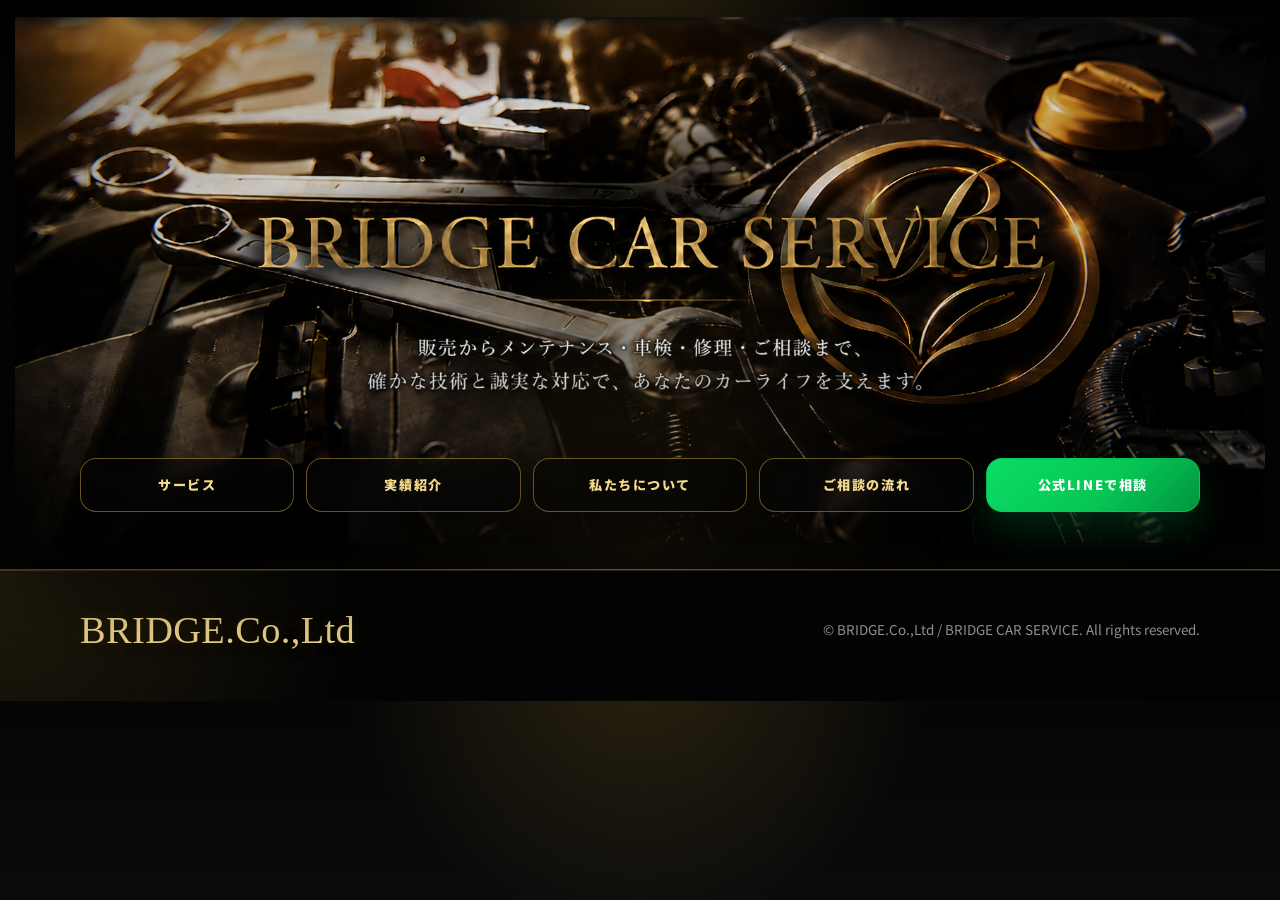
<file: index.html>
<!doctype html>
<html lang="ja">
  <head>
    <meta charset="utf-8" />
    <meta name="viewport" content="width=device-width, initial-scale=1" />
    <meta
      name="description"
      content="BRIDGE CAR SERVICEは、車販売・整備・修理・鈑金など車のご相談を公式LINEから受け付けています。車両状態・部品・作業内容を確認後にご案内します。"
    />
    <title>BRIDGE CAR SERVICE | 車のご相談は公式LINEへ</title>
    <link rel="preconnect" href="https://fonts.googleapis.com" />
    <link rel="preconnect" href="https://fonts.gstatic.com" crossorigin />
    <link
      href="https://fonts.googleapis.com/css2?family=Noto+Sans+JP:wght@400;500;700;900&display=swap"
      rel="stylesheet"
    />
    <link rel="stylesheet" href="style.css" />
  </head>
  <body class="home-page">
    <main>
      <section class="hero" aria-label="BRIDGE CAR SERVICE メインビジュアル">
        <div class="hero-media">
          <img
            class="hero-image"
            src="hero-bridge-car-service.png"
            alt="BRIDGE CAR SERVICE メインビジュアル"
          />
        </div>
        <div class="container hero-content">
          <nav class="home-link-grid" aria-label="専用ページへのリンク">
            <a class="nav-button" href="service.html">サービス</a>
            <a class="nav-button" href="works.html">実績紹介</a>
            <a class="nav-button" href="about.html">私たちについて</a>
            <a class="nav-button" href="flow.html">ご相談の流れ</a>
            <a class="nav-button nav-button-line" href="https://lin.ee/6rWbGmY" target="_blank" rel="noreferrer">公式LINEで相談</a>
          </nav>
        </div>
      </section>
    </main>

    <footer class="site-footer">
      <div class="container footer-inner">
        <a class="footer-brand" href="index.html" aria-label="BRIDGE.Co.,Ltd トップへ">BRIDGE.Co.,Ltd</a>
        <p>© BRIDGE.Co.,Ltd / BRIDGE CAR SERVICE. All rights reserved.</p>
      </div>
    </footer>

    <script src="script.js"></script>
  </body>
</html>
</file>
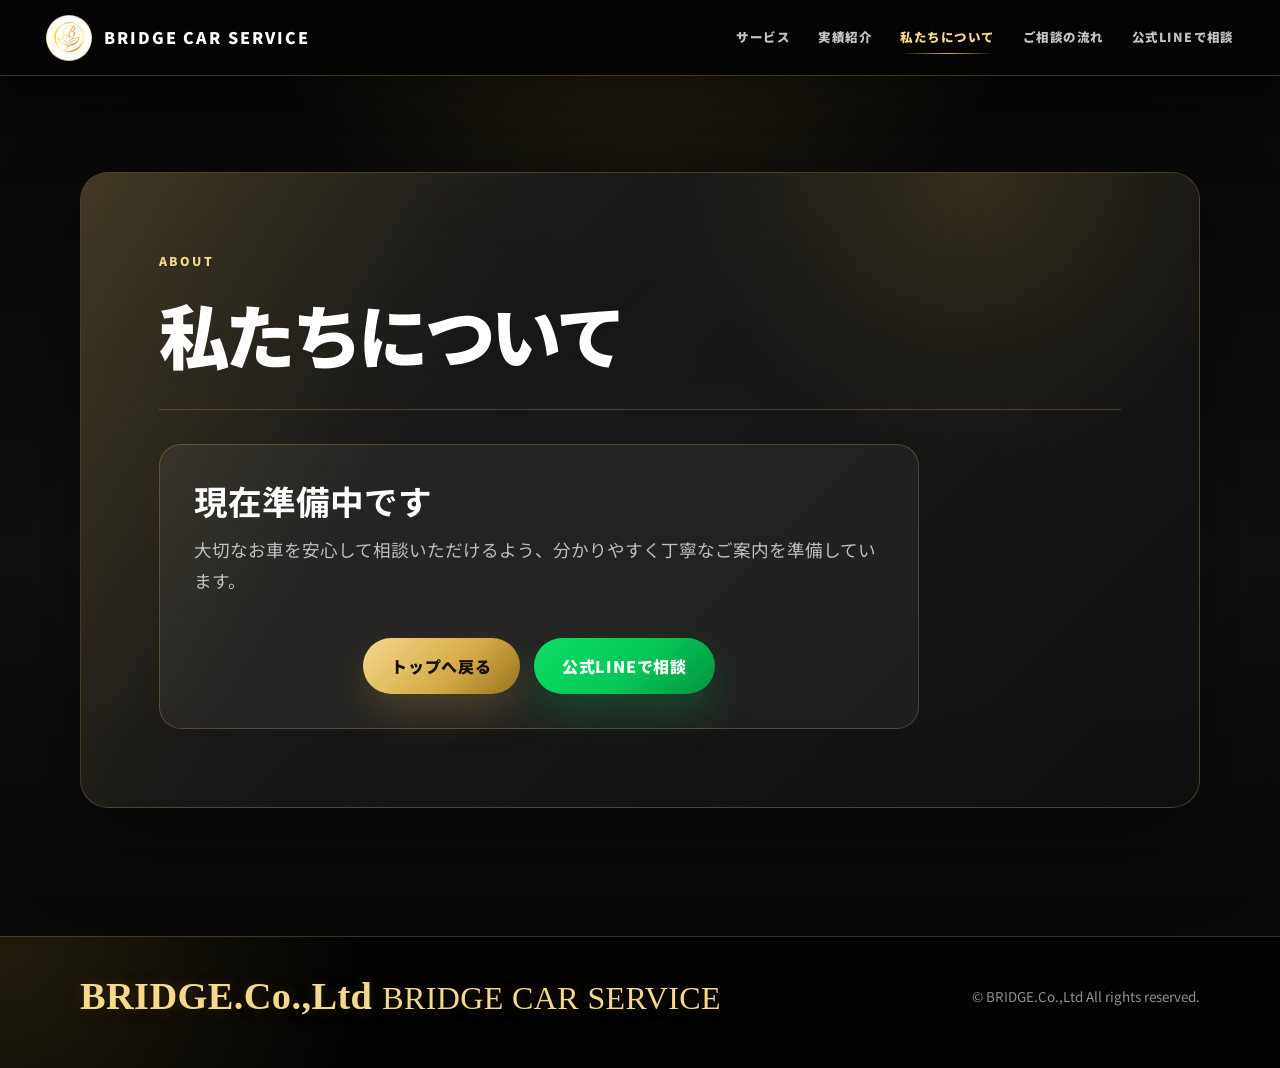
<file: about.html>
<!doctype html>
<html lang="ja">
  <head>
    <meta charset="utf-8" />
    <meta name="viewport" content="width=device-width, initial-scale=1" />
    <meta name="description" content="BRIDGE CAR SERVICEについてのページです。現在準備中です。" />
    <title>私たちについて | BRIDGE CAR SERVICE</title>
    <link rel="preconnect" href="https://fonts.googleapis.com" />
    <link rel="preconnect" href="https://fonts.gstatic.com" crossorigin />
    <link
      href="https://fonts.googleapis.com/css2?family=Noto+Sans+JP:wght@400;500;700;900&display=swap"
      rel="stylesheet"
    />
    <link rel="stylesheet" href="style.css" />
  </head>
  <body>
    <header class="site-header" data-header>
      <a class="brand" href="index.html" aria-label="BRIDGE CAR SERVICE トップへ">
        <img src="assets/bridge-logo.png" alt="BRIDGE CAR SERVICE ロゴ" class="brand-logo" />
        <span>BRIDGE CAR SERVICE</span>
      </a>
      <nav class="site-nav" aria-label="主要メニュー">
        <a href="service.html">サービス</a>
        <a href="works.html">実績紹介</a>
        <a href="about.html" aria-current="page">私たちについて</a>
        <a href="flow.html">ご相談の流れ</a>
        <a href="https://lin.ee/6rWbGmY" target="_blank" rel="noreferrer">公式LINEで相談</a>
      </nav>
    </header>

    <main class="page-main">
      <section class="container page-card" aria-label="私たちについて">
        <div class="page-title">
          <p class="eyebrow">ABOUT</p>
          <h1>私たちについて</h1>
        </div>
        <div class="notice-box">
          <h2>現在準備中です</h2>
          <p>大切なお車を安心して相談いただけるよう、分かりやすく丁寧なご案内を準備しています。</p>
          <div class="button-row">
            <a class="gold-button" href="index.html">トップへ戻る</a>
            <a class="line-button" href="https://lin.ee/6rWbGmY" target="_blank" rel="noreferrer">公式LINEで相談</a>
          </div>
        </div>
      </section>
    </main>

    <footer class="site-footer">
      <div class="container footer-inner">
        <a class="brand footer-brand" href="index.html" aria-label="BRIDGE CAR SERVICE トップへ">
          <img src="assets/bridge-logo.png" alt="BRIDGE CAR SERVICE ロゴ" class="brand-logo" />
          <span class="footer-brand-text">
            <strong>BRIDGE.Co.,Ltd</strong>
            <small>BRIDGE CAR SERVICE</small>
          </span>
        </a>
        <p>© BRIDGE.Co.,Ltd All rights reserved.</p>
      </div>
    </footer>

    <script src="script.js"></script>
  </body>
</html>
</file>
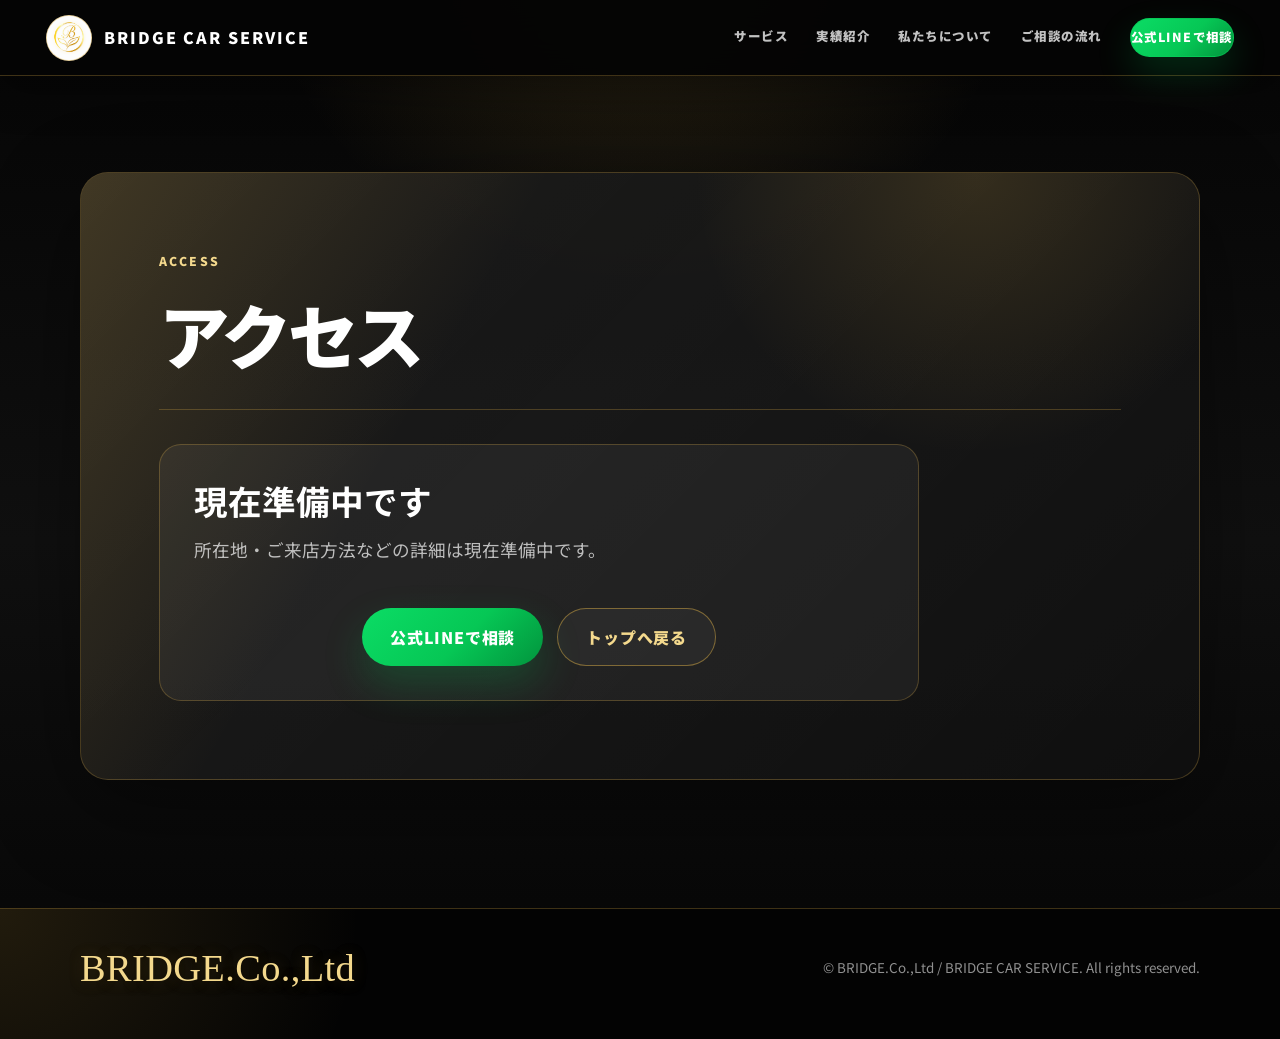
<file: access.html>
<!doctype html>
<html lang="ja">
  <head>
    <meta charset="utf-8" />
    <meta name="viewport" content="width=device-width, initial-scale=1" />
    <meta name="description" content="BRIDGE CAR SERVICEのアクセスページです。現在準備中です。" />
    <title>ACCESS | BRIDGE CAR SERVICE</title>
    <link rel="preconnect" href="https://fonts.googleapis.com" />
    <link rel="preconnect" href="https://fonts.gstatic.com" crossorigin />
    <link
      href="https://fonts.googleapis.com/css2?family=Noto+Sans+JP:wght@400;500;700;900&display=swap"
      rel="stylesheet"
    />
    <link rel="stylesheet" href="style.css" />
  </head>
  <body>
    <header class="site-header" data-header>
      <a class="brand" href="index.html" aria-label="BRIDGE CAR SERVICE トップへ">
        <img src="assets/bridge-logo.png" alt="BRIDGE CAR SERVICE ロゴ" class="brand-logo" />
        <span>BRIDGE CAR SERVICE</span>
      </a>
      <nav class="site-nav" aria-label="主要メニュー">
        <a href="service.html">サービス</a>
        <a href="works.html">実績紹介</a>
        <a href="about.html">私たちについて</a>
        <a href="flow.html">ご相談の流れ</a>
        <a class="site-nav-line" href="https://lin.ee/6rWbGmY" target="_blank" rel="noreferrer">公式LINEで相談</a>
      </nav>
    </header>

    <main class="page-main">
      <section class="container page-card" aria-label="アクセス">
        <div class="page-title">
          <p class="eyebrow">ACCESS</p>
          <h1>アクセス</h1>
        </div>
        <div class="notice-box">
          <h2>現在準備中です</h2>
          <p>所在地・ご来店方法などの詳細は現在準備中です。</p>
          <div class="button-row">
            <a class="line-button" href="https://lin.ee/6rWbGmY" target="_blank" rel="noreferrer">公式LINEで相談</a>
            <a class="outline-button" href="index.html">トップへ戻る</a>
          </div>
        </div>
      </section>
    </main>

    <footer class="site-footer">
      <div class="container footer-inner">
        <a class="brand footer-brand" href="index.html" aria-label="BRIDGE CAR SERVICE トップへ">
          <img src="assets/bridge-logo.png" alt="BRIDGE CAR SERVICE ロゴ" class="brand-logo" />
          <span class="footer-brand-text">
            <span class="footer-company">BRIDGE.Co.,Ltd</span>
            <span class="footer-service">BRIDGE CAR SERVICE</span>
          </span>
        </a>
        <p>© BRIDGE.Co.,Ltd / BRIDGE CAR SERVICE. All rights reserved.</p>
      </div>
    </footer>

    <script src="script.js"></script>
  </body>
</html>
</file>
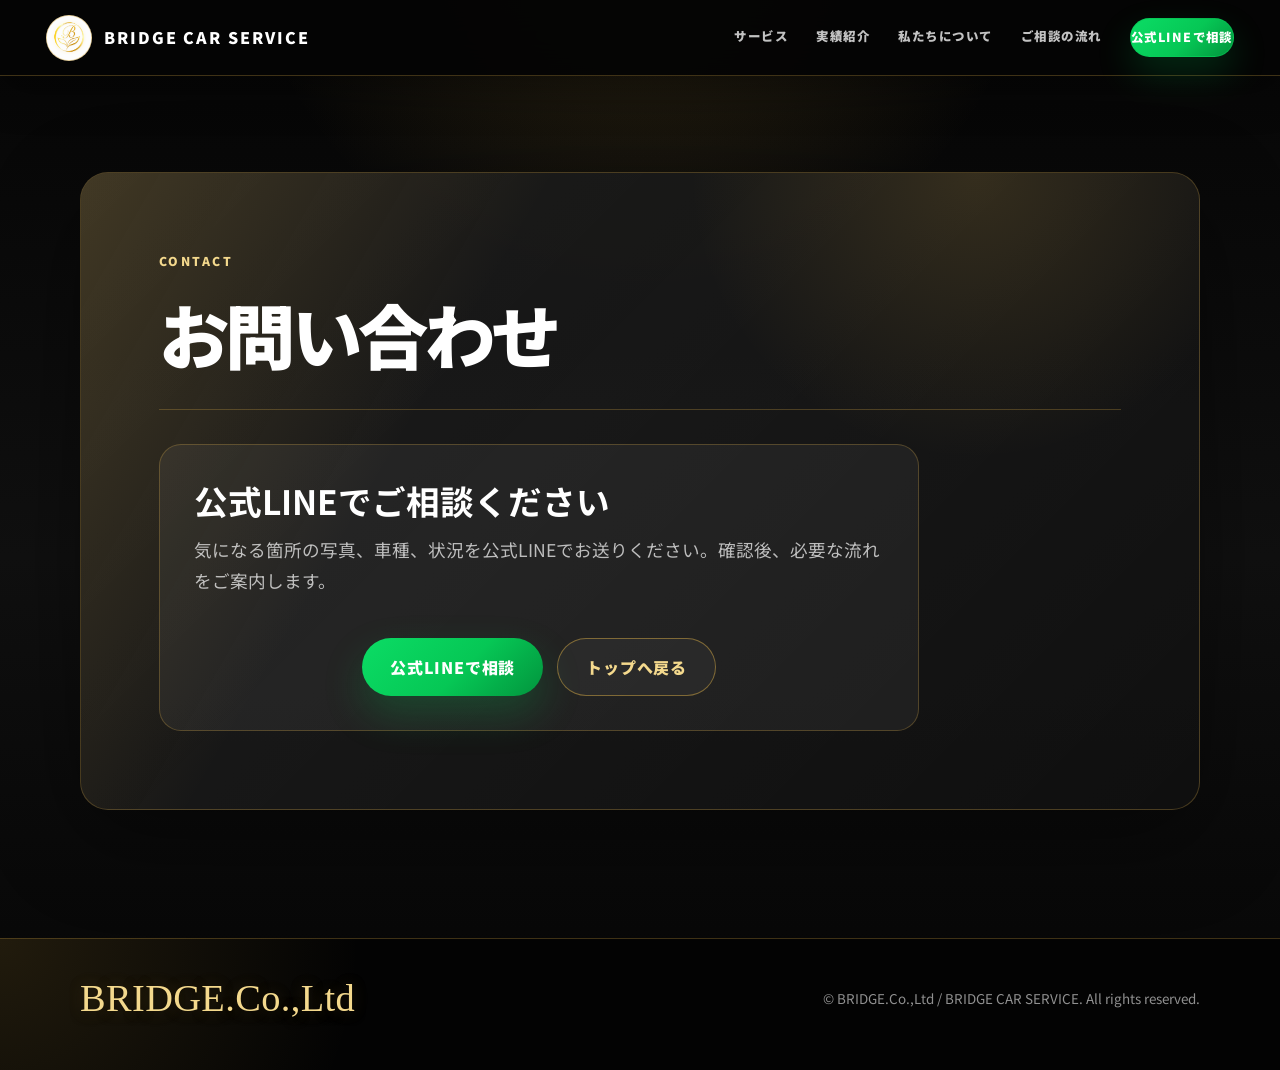
<file: contact.html>
<!doctype html>
<html lang="ja">
  <head>
    <meta charset="utf-8" />
    <meta name="viewport" content="width=device-width, initial-scale=1" />
    <meta name="description" content="BRIDGE CAR SERVICEへのお問い合わせは公式LINEに集約しています。" />
    <title>CONTACT | BRIDGE CAR SERVICE</title>
    <link rel="preconnect" href="https://fonts.googleapis.com" />
    <link rel="preconnect" href="https://fonts.gstatic.com" crossorigin />
    <link
      href="https://fonts.googleapis.com/css2?family=Noto+Sans+JP:wght@400;500;700;900&display=swap"
      rel="stylesheet"
    />
    <link rel="stylesheet" href="style.css" />
  </head>
  <body>
    <header class="site-header" data-header>
      <a class="brand" href="index.html" aria-label="BRIDGE CAR SERVICE トップへ">
        <img src="assets/bridge-logo.png" alt="BRIDGE CAR SERVICE ロゴ" class="brand-logo" />
        <span>BRIDGE CAR SERVICE</span>
      </a>
      <nav class="site-nav" aria-label="主要メニュー">
        <a href="service.html">サービス</a>
        <a href="works.html">実績紹介</a>
        <a href="about.html">私たちについて</a>
        <a href="flow.html">ご相談の流れ</a>
        <a class="site-nav-line" href="https://lin.ee/6rWbGmY" target="_blank" rel="noreferrer">公式LINEで相談</a>
      </nav>
    </header>

    <main class="page-main">
      <section class="container page-card" aria-label="お問い合わせ">
        <div class="page-title">
          <p class="eyebrow">CONTACT</p>
          <h1>お問い合わせ</h1>
        </div>
        <div class="notice-box">
          <h2>公式LINEでご相談ください</h2>
          <p>気になる箇所の写真、車種、状況を公式LINEでお送りください。確認後、必要な流れをご案内します。</p>
          <div class="button-row">
            <a class="line-button" href="https://lin.ee/6rWbGmY" target="_blank" rel="noreferrer">公式LINEで相談</a>
            <a class="outline-button" href="index.html">トップへ戻る</a>
          </div>
        </div>
      </section>
    </main>

    <footer class="site-footer">
      <div class="container footer-inner">
        <a class="brand footer-brand" href="index.html" aria-label="BRIDGE CAR SERVICE トップへ">
          <img src="assets/bridge-logo.png" alt="BRIDGE CAR SERVICE ロゴ" class="brand-logo" />
          <span class="footer-brand-text">
            <span class="footer-company">BRIDGE.Co.,Ltd</span>
            <span class="footer-service">BRIDGE CAR SERVICE</span>
          </span>
        </a>
        <p>© BRIDGE.Co.,Ltd / BRIDGE CAR SERVICE. All rights reserved.</p>
      </div>
    </footer>

    <script src="script.js"></script>
  </body>
</html>
</file>
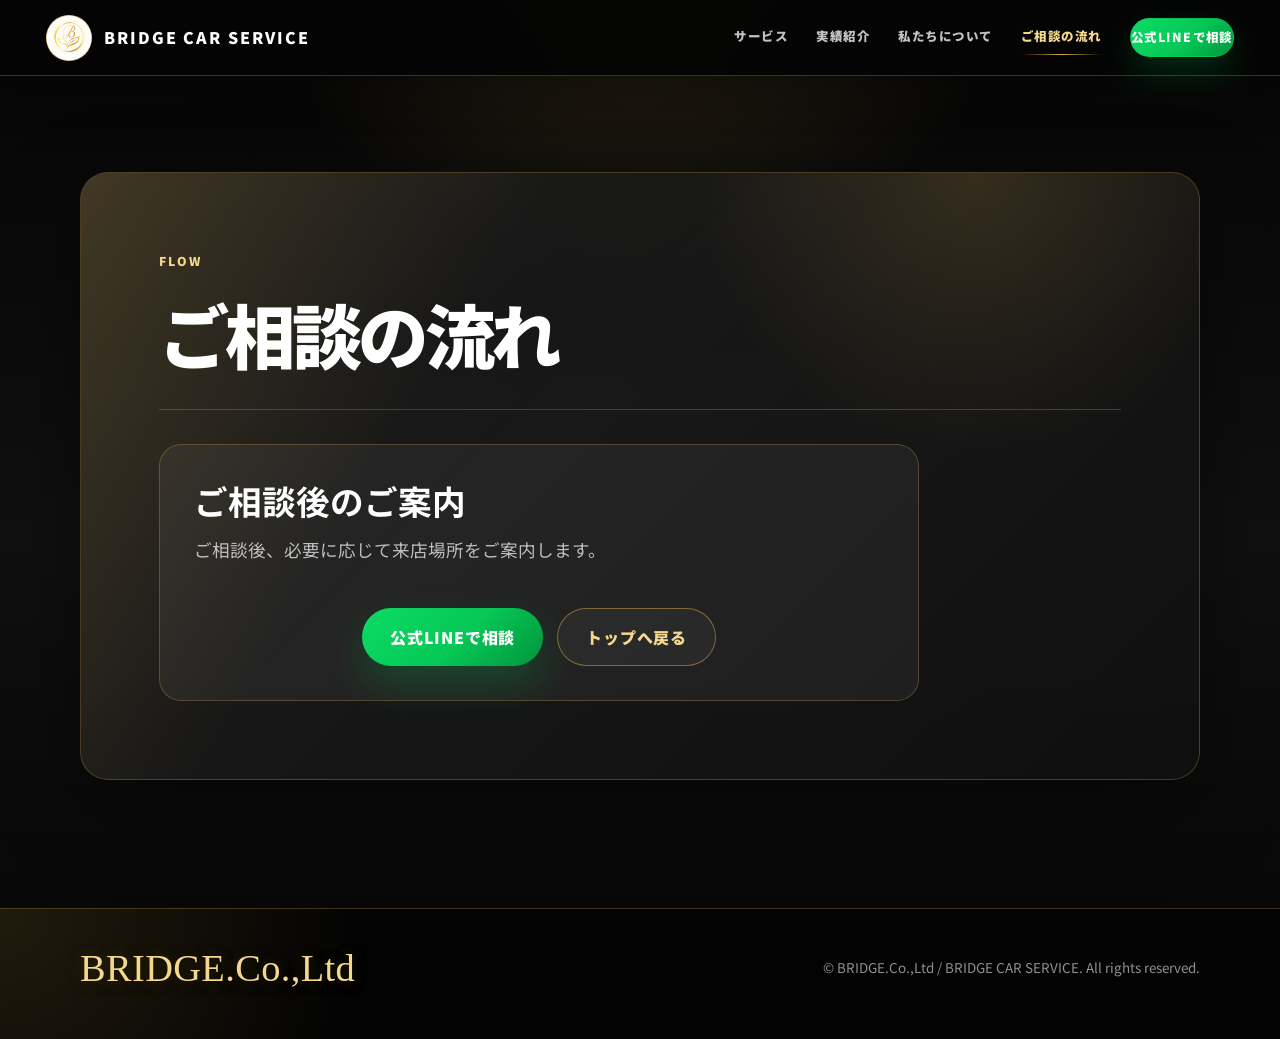
<file: flow.html>
<!doctype html>
<html lang="ja">
  <head>
    <meta charset="utf-8" />
    <meta name="viewport" content="width=device-width, initial-scale=1" />
    <meta name="description" content="BRIDGE CAR SERVICEのご相談の流れページです。ご相談後の来店場所案内についてご説明します。" />
    <title>ご相談の流れ | BRIDGE CAR SERVICE</title>
    <link rel="preconnect" href="https://fonts.googleapis.com" />
    <link rel="preconnect" href="https://fonts.gstatic.com" crossorigin />
    <link
      href="https://fonts.googleapis.com/css2?family=Noto+Sans+JP:wght@400;500;700;900&display=swap"
      rel="stylesheet"
    />
    <link rel="stylesheet" href="style.css" />
  </head>
  <body>
    <header class="site-header" data-header>
      <a class="brand" href="index.html" aria-label="BRIDGE CAR SERVICE トップへ">
        <img src="assets/bridge-logo.png" alt="BRIDGE CAR SERVICE ロゴ" class="brand-logo" />
        <span>BRIDGE CAR SERVICE</span>
      </a>
      <nav class="site-nav" aria-label="主要メニュー">
        <a href="service.html">サービス</a>
        <a href="works.html">実績紹介</a>
        <a href="about.html">私たちについて</a>
        <a href="flow.html" aria-current="page">ご相談の流れ</a>
        <a class="site-nav-line" href="https://lin.ee/6rWbGmY" target="_blank" rel="noreferrer">公式LINEで相談</a>
      </nav>
    </header>

    <main class="page-main">
      <section class="container page-card" aria-label="ご相談の流れ">
        <div class="page-title">
          <p class="eyebrow">FLOW</p>
          <h1>ご相談の流れ</h1>
        </div>
        <div class="notice-box">
          <h2>ご相談後のご案内</h2>
          <p>ご相談後、必要に応じて来店場所をご案内します。</p>
          <div class="button-row">
            <a class="line-button" href="https://lin.ee/6rWbGmY" target="_blank" rel="noreferrer">公式LINEで相談</a>
            <a class="outline-button" href="index.html">トップへ戻る</a>
          </div>
        </div>
      </section>
    </main>

    <footer class="site-footer">
      <div class="container footer-inner">
        <a class="brand footer-brand" href="index.html" aria-label="BRIDGE CAR SERVICE トップへ">
          <img src="assets/bridge-logo.png" alt="BRIDGE CAR SERVICE ロゴ" class="brand-logo" />
          <span class="footer-brand-text">
            <span class="footer-company">BRIDGE.Co.,Ltd</span>
            <span class="footer-service">BRIDGE CAR SERVICE</span>
          </span>
        </a>
        <p>© BRIDGE.Co.,Ltd / BRIDGE CAR SERVICE. All rights reserved.</p>
      </div>
    </footer>

    <script src="script.js"></script>
  </body>
</html>
</file>
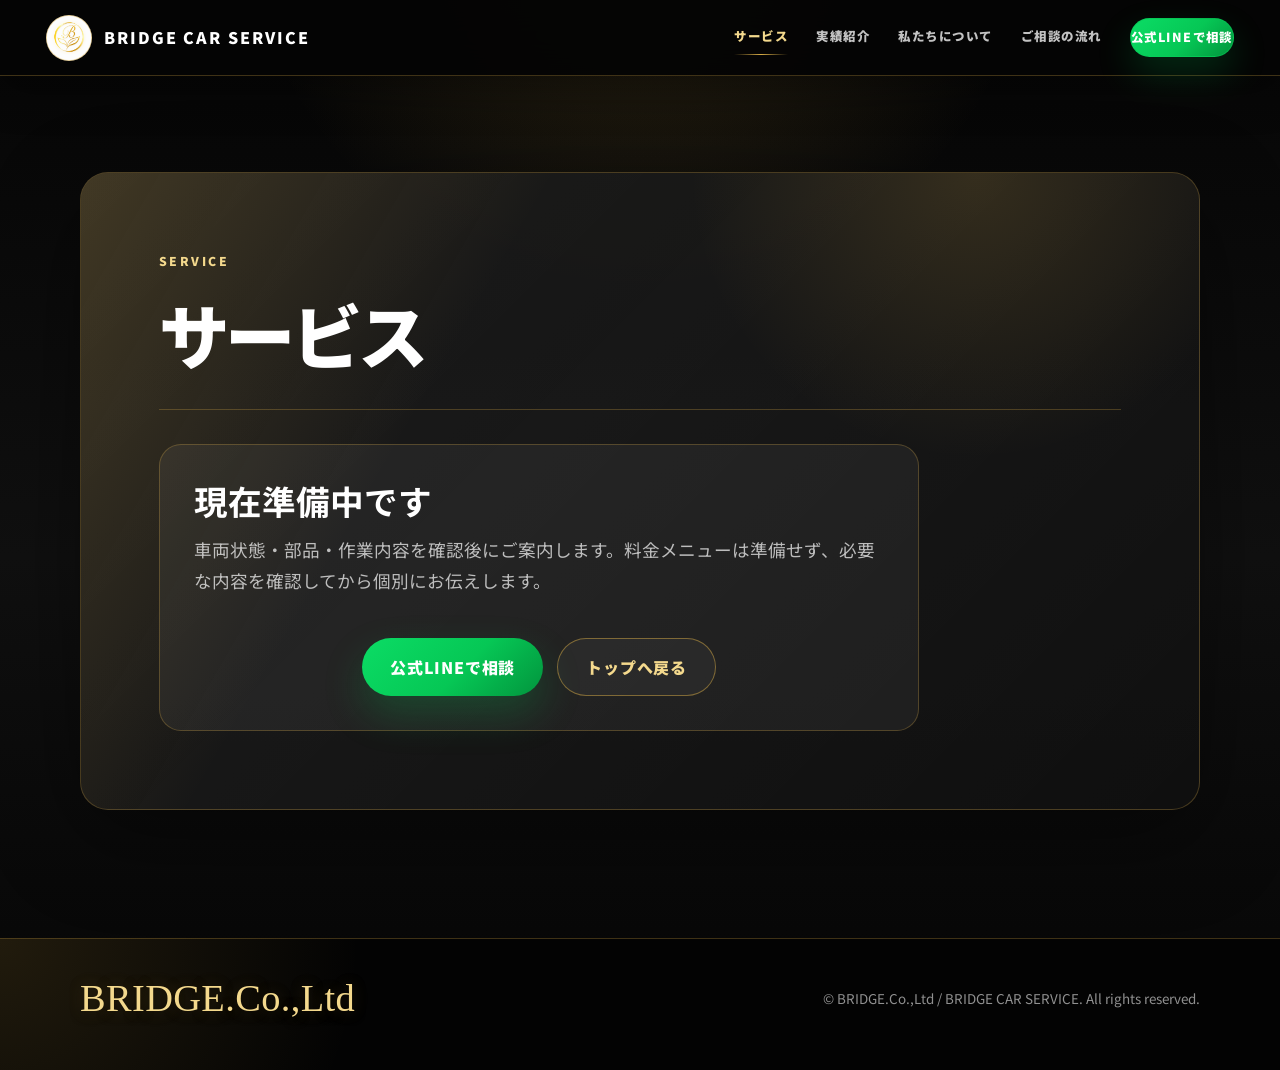
<file: service.html>
<!doctype html>
<html lang="ja">
  <head>
    <meta charset="utf-8" />
    <meta name="viewport" content="width=device-width, initial-scale=1" />
    <meta name="description" content="BRIDGE CAR SERVICEのサービスページです。現在準備中です。" />
    <title>SERVICE | BRIDGE CAR SERVICE</title>
    <link rel="preconnect" href="https://fonts.googleapis.com" />
    <link rel="preconnect" href="https://fonts.gstatic.com" crossorigin />
    <link
      href="https://fonts.googleapis.com/css2?family=Noto+Sans+JP:wght@400;500;700;900&display=swap"
      rel="stylesheet"
    />
    <link rel="stylesheet" href="style.css" />
  </head>
  <body>
    <header class="site-header" data-header>
      <a class="brand" href="index.html" aria-label="BRIDGE CAR SERVICE トップへ">
        <img src="assets/bridge-logo.png" alt="BRIDGE CAR SERVICE ロゴ" class="brand-logo" />
        <span>BRIDGE CAR SERVICE</span>
      </a>
      <nav class="site-nav" aria-label="主要メニュー">
        <a href="service.html" aria-current="page">サービス</a>
        <a href="works.html">実績紹介</a>
        <a href="about.html">私たちについて</a>
        <a href="flow.html">ご相談の流れ</a>
        <a class="site-nav-line" href="https://lin.ee/6rWbGmY" target="_blank" rel="noreferrer">公式LINEで相談</a>
      </nav>
    </header>

    <main class="page-main">
      <section class="container page-card" aria-label="サービス">
        <div class="page-title">
          <p class="eyebrow">SERVICE</p>
          <h1>サービス</h1>
        </div>
        <div class="notice-box">
          <h2>現在準備中です</h2>
          <p>車両状態・部品・作業内容を確認後にご案内します。料金メニューは準備せず、必要な内容を確認してから個別にお伝えします。</p>
          <div class="button-row">
            <a class="line-button" href="https://lin.ee/6rWbGmY" target="_blank" rel="noreferrer">公式LINEで相談</a>
            <a class="outline-button" href="index.html">トップへ戻る</a>
          </div>
        </div>
      </section>
    </main>

    <footer class="site-footer">
      <div class="container footer-inner">
        <a class="brand footer-brand" href="index.html" aria-label="BRIDGE CAR SERVICE トップへ">
          <img src="assets/bridge-logo.png" alt="BRIDGE CAR SERVICE ロゴ" class="brand-logo" />
          <span class="footer-brand-text">
            <span class="footer-company">BRIDGE.Co.,Ltd</span>
            <span class="footer-service">BRIDGE CAR SERVICE</span>
          </span>
        </a>
        <p>© BRIDGE.Co.,Ltd / BRIDGE CAR SERVICE. All rights reserved.</p>
      </div>
    </footer>

    <script src="script.js"></script>
  </body>
</html>
</file>
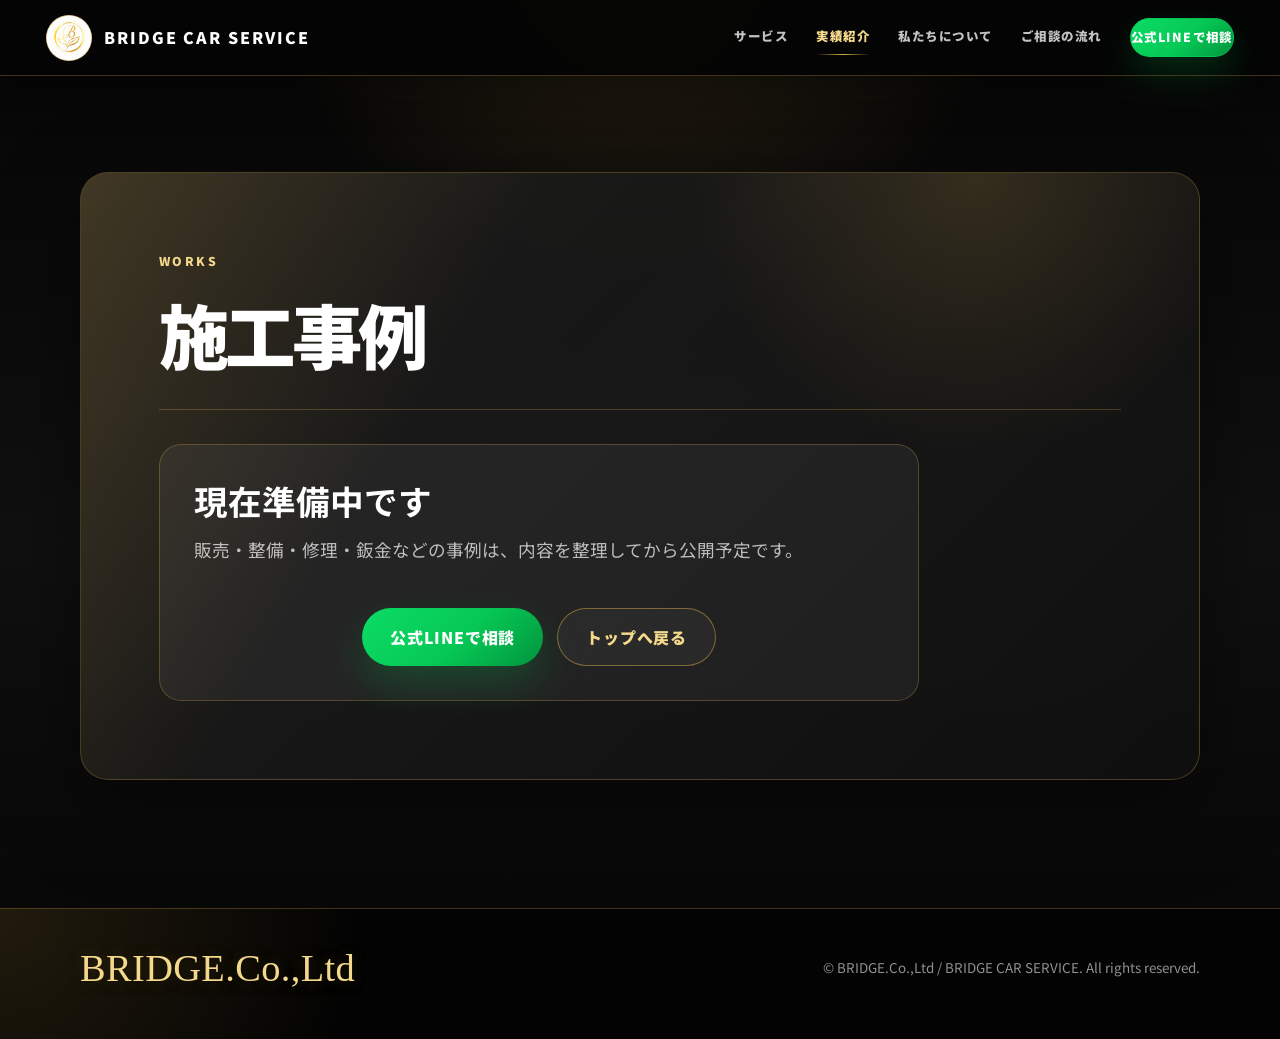
<file: works.html>
<!doctype html>
<html lang="ja">
  <head>
    <meta charset="utf-8" />
    <meta name="viewport" content="width=device-width, initial-scale=1" />
    <meta name="description" content="BRIDGE CAR SERVICEの施工事例ページです。現在準備中です。" />
    <title>WORKS | BRIDGE CAR SERVICE</title>
    <link rel="preconnect" href="https://fonts.googleapis.com" />
    <link rel="preconnect" href="https://fonts.gstatic.com" crossorigin />
    <link
      href="https://fonts.googleapis.com/css2?family=Noto+Sans+JP:wght@400;500;700;900&display=swap"
      rel="stylesheet"
    />
    <link rel="stylesheet" href="style.css" />
  </head>
  <body>
    <header class="site-header" data-header>
      <a class="brand" href="index.html" aria-label="BRIDGE CAR SERVICE トップへ">
        <img src="assets/bridge-logo.png" alt="BRIDGE CAR SERVICE ロゴ" class="brand-logo" />
        <span>BRIDGE CAR SERVICE</span>
      </a>
      <nav class="site-nav" aria-label="主要メニュー">
        <a href="service.html">サービス</a>
        <a href="works.html" aria-current="page">実績紹介</a>
        <a href="about.html">私たちについて</a>
        <a href="flow.html">ご相談の流れ</a>
        <a class="site-nav-line" href="https://lin.ee/6rWbGmY" target="_blank" rel="noreferrer">公式LINEで相談</a>
      </nav>
    </header>

    <main class="page-main">
      <section class="container page-card" aria-label="施工事例">
        <div class="page-title">
          <p class="eyebrow">WORKS</p>
          <h1>施工事例</h1>
        </div>
        <div class="notice-box">
          <h2>現在準備中です</h2>
          <p>販売・整備・修理・鈑金などの事例は、内容を整理してから公開予定です。</p>
          <div class="button-row">
            <a class="line-button" href="https://lin.ee/6rWbGmY" target="_blank" rel="noreferrer">公式LINEで相談</a>
            <a class="outline-button" href="index.html">トップへ戻る</a>
          </div>
        </div>
      </section>
    </main>

    <footer class="site-footer">
      <div class="container footer-inner">
        <a class="brand footer-brand" href="index.html" aria-label="BRIDGE CAR SERVICE トップへ">
          <img src="assets/bridge-logo.png" alt="BRIDGE CAR SERVICE ロゴ" class="brand-logo" />
          <span class="footer-brand-text">
            <span class="footer-company">BRIDGE.Co.,Ltd</span>
            <span class="footer-service">BRIDGE CAR SERVICE</span>
          </span>
        </a>
        <p>© BRIDGE.Co.,Ltd / BRIDGE CAR SERVICE. All rights reserved.</p>
      </div>
    </footer>

    <script src="script.js"></script>
  </body>
</html>
</file>
<file: style.css>
:root {
  --black: #050505;
  --night: #0c0c0c;
  --graphite: #171717;
  --gold: #d6aa45;
  --gold-deep: #9b711f;
  --gold-soft: #f4d98d;
  --white: #ffffff;
  --muted: rgba(255, 255, 255, 0.7);
  --line: #06c755;
  --edge: rgba(214, 170, 69, 0.28);
  --shadow: 0 28px 90px rgba(0, 0, 0, 0.42);
  --radius: 28px;
}

* {
  box-sizing: border-box;
}

html {
  scroll-behavior: smooth;
  overflow-x: hidden;
}

body {
  margin: 0;
  color: var(--white);
  background:
    radial-gradient(circle at 50% -10%, rgba(214, 170, 69, 0.2), transparent 30%),
    linear-gradient(180deg, #050505 0%, #101010 52%, #050505 100%);
  font-family: "Noto Sans JP", system-ui, -apple-system, BlinkMacSystemFont, "Segoe UI", sans-serif;
  line-height: 1.75;
  overflow-x: hidden;
}

a {
  color: inherit;
  text-decoration: none;
}

img {
  display: block;
  max-width: 100%;
}

.container {
  width: min(1120px, calc(100% - 32px));
  margin-inline: auto;
}

.site-header {
  position: sticky;
  top: 0;
  z-index: 20;
  display: flex;
  align-items: center;
  justify-content: space-between;
  gap: 18px;
  min-height: 76px;
  padding: 12px clamp(16px, 4vw, 46px);
  background: rgba(5, 5, 5, 0.96);
  border-bottom: 1px solid var(--edge);
  box-shadow: 0 14px 42px rgba(0, 0, 0, 0.36);
  backdrop-filter: blur(18px);
}

.brand {
  display: inline-flex;
  align-items: center;
  flex: 0 0 auto;
  gap: 12px;
  min-width: 0;
  color: var(--white);
  font-weight: 900;
  letter-spacing: 0.12em;
  line-height: 1.2;
}

.brand-logo {
  width: 46px;
  height: 46px;
  flex: 0 0 auto;
  border: 1px solid rgba(214, 170, 69, 0.5);
  border-radius: 50%;
  background: var(--white);
  object-fit: contain;
}

.site-nav {
  display: flex;
  flex-wrap: wrap;
  justify-content: flex-end;
  gap: clamp(10px, 2.4vw, 28px);
  color: rgba(255, 255, 255, 0.76);
  font-size: 0.78rem;
  font-weight: 900;
  letter-spacing: 0.12em;
}

.site-nav a {
  position: relative;
  padding: 8px 0;
  white-space: nowrap;
  transition: color 0.2s ease;
}

.site-nav a::after {
  position: absolute;
  right: 0;
  bottom: 2px;
  left: 0;
  height: 1px;
  content: "";
  background: linear-gradient(90deg, transparent, var(--gold), transparent);
  opacity: 0;
  transition: opacity 0.2s ease;
}

.site-nav a:hover,
.site-nav a[aria-current="page"] {
  color: var(--gold-soft);
}

.site-nav a:hover::after,
.site-nav a[aria-current="page"]::after {
  opacity: 1;
}

.hero {
  position: relative;
  display: grid;
  align-items: stretch;
  width: 100%;
  margin: 0;
  padding: clamp(8px, 1.3vw, 18px) 0 clamp(14px, 2vw, 26px);
  overflow: hidden;
  isolation: isolate;
  background:
    radial-gradient(circle at 50% -8%, rgba(214, 170, 69, 0.22), transparent 28%),
    linear-gradient(180deg, #020202 0%, var(--black) 48%, #080806 100%);
  border-bottom: 1px solid rgba(214, 170, 69, 0.34);
  box-shadow: var(--shadow);
}

.hero::before,
.hero::after {
  position: absolute;
  inset: 0;
  pointer-events: none;
  content: "";
}

.hero::before {
  z-index: 1;
  background:
    linear-gradient(90deg, rgba(0, 0, 0, 0.18), transparent 22%, transparent 78%, rgba(0, 0, 0, 0.18)),
    radial-gradient(circle at 50% 98%, rgba(214, 170, 69, 0.18), transparent 36%);
}

.hero::after {
  z-index: 2;
  background: linear-gradient(180deg, transparent 58%, rgba(0, 0, 0, 0.72) 100%);
}

.hero-media,
.hero-content {
  grid-area: 1 / 1;
}

.hero-media {
  position: relative;
  z-index: 0;
  width: min(100%, 1770px);
  margin: 0 auto;
  padding-inline: clamp(6px, 1.2vw, 18px);
}

.hero-image {
  width: 100%;
  height: auto;
  max-height: calc(100svh - 40px);
  margin: 0 auto;
  object-fit: contain;
  object-position: center top;
  filter: drop-shadow(0 26px 70px rgba(0, 0, 0, 0.42));
}

.hero-content {
  position: relative;
  z-index: 3;
  align-self: end;
  width: 100%;
  padding-block: 0;
  margin-bottom: clamp(10px, 2.4vw, 34px);
}

.page-main {
  padding: clamp(42px, 8vw, 96px) 0 clamp(72px, 10vw, 128px);
}

.intro-card,
.page-card {
  position: relative;
  overflow: hidden;
  border: 1px solid var(--edge);
  border-radius: var(--radius);
  background:
    linear-gradient(135deg, rgba(255, 255, 255, 0.08), rgba(255, 255, 255, 0.025)),
    rgba(10, 10, 10, 0.92);
  box-shadow: var(--shadow);
}

.intro-card::before,
.page-card::before {
  position: absolute;
  inset: 0;
  pointer-events: none;
  content: "";
  background:
    linear-gradient(120deg, rgba(214, 170, 69, 0.2), transparent 32%),
    radial-gradient(circle at 80% 0%, rgba(214, 170, 69, 0.16), transparent 26%);
}

.intro-card {
  padding: clamp(28px, 6vw, 64px);
  text-align: center;
}

.page-card {
  min-height: 52svh;
  padding: clamp(30px, 7vw, 78px);
}

.eyebrow {
  position: relative;
  margin: 0 0 12px;
  color: var(--gold-soft);
  font-size: 0.76rem;
  font-weight: 900;
  letter-spacing: 0.2em;
  text-transform: uppercase;
}

h1,
h2,
h3,
p {
  position: relative;
  margin-top: 0;
}

h1 {
  max-width: 900px;
  margin: 0 auto 18px;
  font-size: clamp(2rem, 6vw, 4.4rem);
  font-weight: 900;
  line-height: 1.12;
  letter-spacing: -0.05em;
}

.page-card h1 {
  margin-inline: 0;
}

p {
  color: var(--muted);
  font-size: clamp(1rem, 2.2vw, 1.1rem);
}

.intro-card p:not(.eyebrow),
.page-card p:not(.eyebrow) {
  max-width: 760px;
  margin-inline: auto;
}

.page-card p:not(.eyebrow) {
  margin-inline: 0;
}

.button-row {
  position: relative;
  display: flex;
  flex-wrap: wrap;
  justify-content: center;
  gap: 14px;
  margin-top: 30px;
}


.home-link-grid {
  position: relative;
  display: grid;
  grid-template-columns: repeat(5, minmax(0, 1fr));
  gap: 12px;
  max-width: 1120px;
  margin: 0 auto;
}

.nav-button {
  display: inline-flex;
  align-items: center;
  justify-content: center;
  min-height: 54px;
  padding: 12px 16px;
  border: 1px solid rgba(214, 170, 69, 0.48);
  border-radius: 16px;
  color: var(--gold-soft);
  background: rgba(5, 5, 5, 0.62);
  box-shadow: 0 14px 34px rgba(0, 0, 0, 0.34);
  backdrop-filter: blur(10px);
  font-size: 0.82rem;
  font-weight: 900;
  letter-spacing: 0.12em;
  transition: transform 0.2s ease, border-color 0.2s ease, background 0.2s ease;
}

.nav-button:hover {
  transform: translateY(-2px);
  border-color: rgba(244, 217, 141, 0.78);
  background: rgba(214, 170, 69, 0.12);
}

.nav-button-line,
.site-nav-line {
  color: var(--white);
  border-color: rgba(6, 199, 85, 0.56);
  background: linear-gradient(135deg, #0bdc65, var(--line) 56%, #02943d);
  box-shadow: 0 16px 36px rgba(6, 199, 85, 0.2);
}

.site-nav-line {
  padding: 8px 14px;
  border: 1px solid rgba(6, 199, 85, 0.5);
  border-radius: 999px;
}

.site-nav-line::after {
  display: none;
}

.gold-button,
.line-button,
.outline-button {
  display: inline-flex;
  align-items: center;
  justify-content: center;
  min-height: 56px;
  padding: 14px 28px;
  border-radius: 999px;
  font-weight: 900;
  letter-spacing: 0.05em;
  transition: transform 0.2s ease, box-shadow 0.2s ease, border-color 0.2s ease;
}

.gold-button {
  color: #15100a;
  background: linear-gradient(135deg, var(--gold-soft), var(--gold) 58%, var(--gold-deep));
  box-shadow: 0 18px 40px rgba(214, 170, 69, 0.22);
}

.line-button {
  color: var(--white);
  background: linear-gradient(135deg, #0bdc65, var(--line) 55%, #02943d);
  box-shadow: 0 18px 40px rgba(6, 199, 85, 0.22);
}

.outline-button {
  color: var(--gold-soft);
  border: 1px solid rgba(214, 170, 69, 0.5);
  background: rgba(255, 255, 255, 0.04);
}

.gold-button:hover,
.line-button:hover,
.outline-button:hover {
  transform: translateY(-2px);
  box-shadow: 0 24px 52px rgba(214, 170, 69, 0.2);
}

.page-hero {
  padding: clamp(42px, 7vw, 76px) 0 0;
}

.page-title {
  display: grid;
  gap: 10px;
  padding-bottom: clamp(22px, 4vw, 36px);
  border-bottom: 1px solid var(--edge);
}

.page-title h1 {
  margin-bottom: 0;
}

.notice-box {
  position: relative;
  display: grid;
  gap: 12px;
  max-width: 760px;
  margin-top: 34px;
  padding: clamp(22px, 5vw, 34px);
  border: 1px solid rgba(214, 170, 69, 0.28);
  border-radius: 22px;
  background: rgba(255, 255, 255, 0.055);
}

.notice-box h2 {
  margin-bottom: 0;
  color: var(--white);
  font-size: clamp(1.4rem, 4vw, 2.1rem);
  line-height: 1.3;
}

.notice-box p {
  margin-bottom: 0;
}

.site-footer {
  padding: 34px 0 46px;
  color: var(--white);
  background:
    radial-gradient(circle at 0% 0%, rgba(214, 170, 69, 0.14), transparent 28%),
    #030303;
  border-top: 1px solid var(--edge);
}

.footer-inner {
  display: flex;
  align-items: center;
  justify-content: space-between;
  gap: 22px;
}

.footer-brand {
  display: inline-flex;
  align-items: center;
  flex: 0 0 auto;
  min-width: 0;
  padding: 6px 0;
  color: var(--gold-soft);
  font-family: Georgia, "Times New Roman", "Yu Mincho", "Hiragino Mincho ProN", serif;
  font-size: clamp(1.5rem, 3vw, 2.55rem);
  font-weight: 500;
  line-height: 1;
  letter-spacing: 0.01em;
  text-shadow:
    0 0 16px rgba(214, 170, 69, 0.22),
    0 2px 12px rgba(0, 0, 0, 0.72);
  white-space: nowrap;
}

.footer-brand .brand-logo,
.footer-service {
  display: none;
}

.footer-brand-text {
  display: block;
}

.footer-company {
  color: inherit;
  font: inherit;
  letter-spacing: inherit;
  line-height: inherit;
  text-shadow: inherit;
  white-space: nowrap;
}

.footer-inner p {
  margin: 0;
  color: rgba(255, 255, 255, 0.56);
  font-size: 0.84rem;
  text-align: right;
}

@media (max-width: 820px) {
  .site-header {
    display: grid;
    justify-items: center;
    gap: 8px;
    min-height: auto;
    padding: 10px 12px 12px;
  }

  .brand {
    gap: 8px;
    font-size: 0.84rem;
    letter-spacing: 0.08em;
  }

  .brand-logo {
    width: 38px;
    height: 38px;
  }

  .site-nav {
    width: 100%;
    justify-content: center;
    gap: 6px 14px;
    font-size: 0.72rem;
    letter-spacing: 0.06em;
  }

  .site-nav a {
    padding: 4px 0;
  }

  .site-nav .site-nav-line {
    padding: 5px 12px;
  }

  .hero {
    padding-top: 6px;
  }

  .hero::before {
    background:
      linear-gradient(180deg, rgba(0, 0, 0, 0.08), transparent 45%, rgba(0, 0, 0, 0.28)),
      radial-gradient(circle at 50% 96%, rgba(214, 170, 69, 0.16), transparent 42%);
  }

  .hero::after {
    background: linear-gradient(180deg, transparent 50%, rgba(0, 0, 0, 0.76) 100%);
  }

  .hero-media {
    padding-inline: 6px;
  }

  .hero-image {
    max-height: none;
  }

  .hero-content {
    margin-bottom: clamp(10px, 3vw, 24px);
    text-align: center;
  }

  .intro-section,
  .page-main {
    padding-top: 28px;
  }

  .home-link-grid {
    grid-template-columns: repeat(2, minmax(0, 1fr));
    gap: 10px;
  }

  .nav-button-line {
    grid-column: 1 / -1;
  }

  .button-row {
    display: grid;
  }

  .gold-button,
  .line-button,
  .outline-button {
    width: 100%;
    min-height: 58px;
  }

  .footer-inner {
    flex-direction: column;
    align-items: center;
    justify-content: center;
    text-align: center;
  }

  .footer-inner p {
    text-align: center;
  }
}

@media (max-width: 768px) {
  html,
  body {
    width: 100%;
    max-width: 100%;
    overflow-x: hidden;
  }

  .container {
    width: min(100% - 24px, 1120px);
  }

  .hero {
    padding: 4px 0 8px;
  }

  .hero::before {
    background:
      linear-gradient(180deg, rgba(0, 0, 0, 0.34) 0%, rgba(0, 0, 0, 0.38) 42%, rgba(0, 0, 0, 0.62) 100%),
      radial-gradient(circle at 50% 96%, rgba(214, 170, 69, 0.12), transparent 40%);
  }

  .hero::after {
    background: linear-gradient(180deg, rgba(0, 0, 0, 0.14) 0%, rgba(0, 0, 0, 0.48) 48%, rgba(0, 0, 0, 0.88) 100%);
  }

  .hero-media {
    width: 100%;
    padding-inline: 0;
  }

  .hero-content {
    display: flex;
    justify-content: center;
    padding-inline: 12px;
    margin-bottom: 6px;
  }

  .home-link-grid {
    width: min(100%, 390px);
    grid-template-columns: repeat(2, minmax(0, 1fr));
    gap: 8px;
  }

  .nav-button {
    min-height: 42px;
    padding: 8px 10px;
    border-radius: 12px;
    background: rgba(5, 5, 5, 0.78);
    box-shadow: 0 10px 24px rgba(0, 0, 0, 0.34);
    font-size: 0.72rem;
    letter-spacing: 0.06em;
    backdrop-filter: blur(12px);
  }

  .nav-button-line {
    grid-column: 1 / -1;
  }

  .site-footer {
    padding: 22px 0 14px;
  }

  .footer-inner {
    width: min(100% - 24px, 1120px);
    gap: 10px;
    align-items: center;
    justify-content: center;
    text-align: center;
  }

  .footer-brand {
    justify-content: center;
    width: 100%;
    max-width: 90vw;
    min-width: 0;
    padding: 2px 0;
    text-align: center;
    white-space: normal;
    overflow-wrap: anywhere;
  }

  .footer-brand .brand-logo {
    max-width: 90vw;
    width: 100%;
    height: auto;
    object-fit: contain;
  }

  .footer-brand-text,
  .footer-company {
    max-width: 90vw;
    white-space: normal;
    overflow-wrap: anywhere;
  }

  .footer-inner p {
    max-width: 90vw;
    margin-inline: auto;
    font-size: 0.72rem;
    line-height: 1.6;
    text-align: center;
    overflow-wrap: anywhere;
  }
}

@media (max-width: 480px) {
  .container {
    width: min(100% - 24px, 1120px);
  }

  .site-header .brand span {
    max-width: 260px;
    overflow: hidden;
    text-overflow: ellipsis;
    white-space: nowrap;
  }

  .footer-brand,
  .footer-brand .footer-brand-text,
  .footer-brand .footer-brand-text span {
    max-width: 90vw;
    overflow: visible;
    text-overflow: clip;
    white-space: normal;
  }

  .site-nav {
    gap: 4px 10px;
    font-size: 0.66rem;
  }

  .hero {
    padding-bottom: 12px;
  }

  .hero-content {
    margin-bottom: 8px;
  }

  .home-link-grid {
    grid-template-columns: repeat(2, minmax(0, 1fr));
  }

  .nav-button {
    min-height: 40px;
    padding: 7px 8px;
    font-size: 0.68rem;
  }

  .nav-button-line {
    grid-column: 1 / -1;
  }

  .intro-card,
  .page-card {
    border-radius: 22px;
  }

  h1 {
    font-size: clamp(1.78rem, 9.4vw, 2.9rem);
  }
}
</file>
